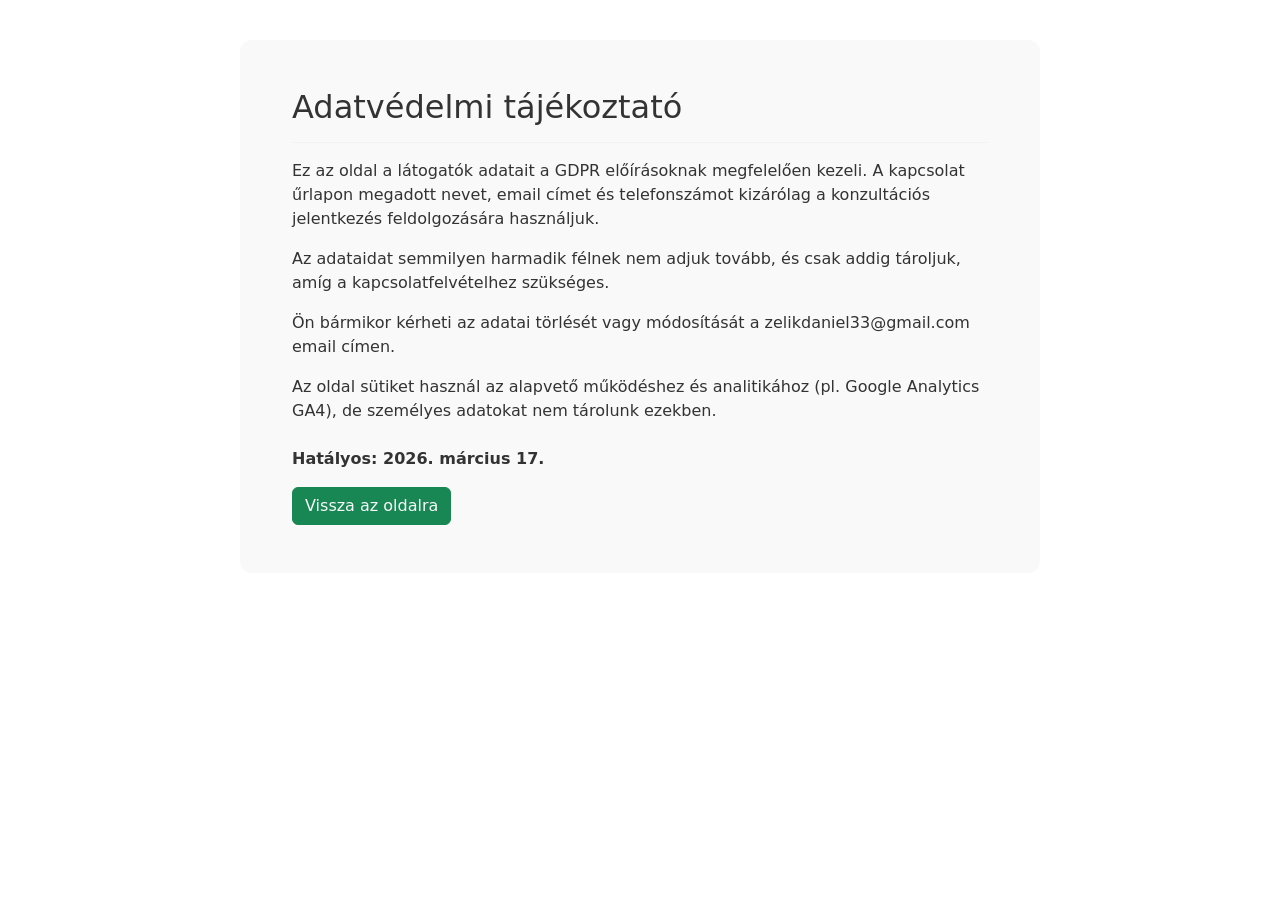
<file: dataInfo.html>
<!DOCTYPE html>
<html lang="hu">
<head>
    <meta charset="UTF-8">
    <meta name="viewport" content="width=device-width, initial-scale=1.0">
        <link href="https://cdn.jsdelivr.net/npm/bootstrap@5.3.8/dist/css/bootstrap.min.css" rel="stylesheet" integrity="sha384-sRIl4kxILFvY47J16cr9ZwB07vP4J8+LH7qKQnuqkuIAvNWLzeN8tE5YBujZqJLB" crossorigin="anonymous">
    <link rel="stylesheet" href="dataInfoStyle.css">
    <title>Adatvédelmi tájékoztató</title>

 <!-- Google tag (gtag.js) -->
<script async src="https://www.googletagmanager.com/gtag/js?id=G-6LX6TZZVHP"></script>
<script>
  window.dataLayer = window.dataLayer || [];
  function gtag(){dataLayer.push(arguments);}
  gtag('js', new Date());

  gtag('config', 'G-6LX6TZZVHP');
</script>

<link rel="alternate" hreflang="en" href="https://weboldal-rendeles.hu/dataInfoEn.html" />
<link rel="alternate" hreflang="uk" href="https://weboldal-rendeles.hu/dataInfoUA.html" />
</head>
<body>
    <section class="privacy-policy py-5">
  <div class="container">
    <h2 class="fontFont">Adatvédelmi tájékoztató</h2>
    <hr class="my-3">

    <p class="fontFont">
      Ez az oldal a látogatók adatait a GDPR előírásoknak megfelelően kezeli. 
      A kapcsolat űrlapon megadott nevet, email címet és telefonszámot kizárólag 
      a konzultációs jelentkezés feldolgozására használjuk. 
    </p>

    <p class="fontFont">
      Az adataidat semmilyen harmadik félnek nem adjuk tovább, és csak addig 
      tároljuk, amíg a kapcsolatfelvételhez szükséges. 
    </p>

    <p class="fontFont">
      Ön bármikor kérheti az adatai törlését vagy módosítását a zelikdaniel33@gmail.com email címen.
    </p>

    <p class="fontFont">
      Az oldal sütiket használ az alapvető működéshez és analitikához 
      (pl. Google Analytics GA4), de személyes adatokat nem tárolunk ezekben.
    </p>

    <p class="mt-4 fontFont"><strong>Hatályos: 2026. március 17.</strong></p>

    <a href="index.html" class="btn btn-success text-decoration-none text-light">Vissza az oldalra</a>
  </div>

</section>
<script src="https://cdn.jsdelivr.net/npm/bootstrap@5.3.8/dist/js/bootstrap.bundle.min.js" integrity="sha384-FKyoEForCGlyvwx9Hj09JcYn3nv7wiPVlz7YYwJrWVcXK/BmnVDxM+D2scQbITxI" crossorigin="anonymous"></script>

</body>
</html>
</file>
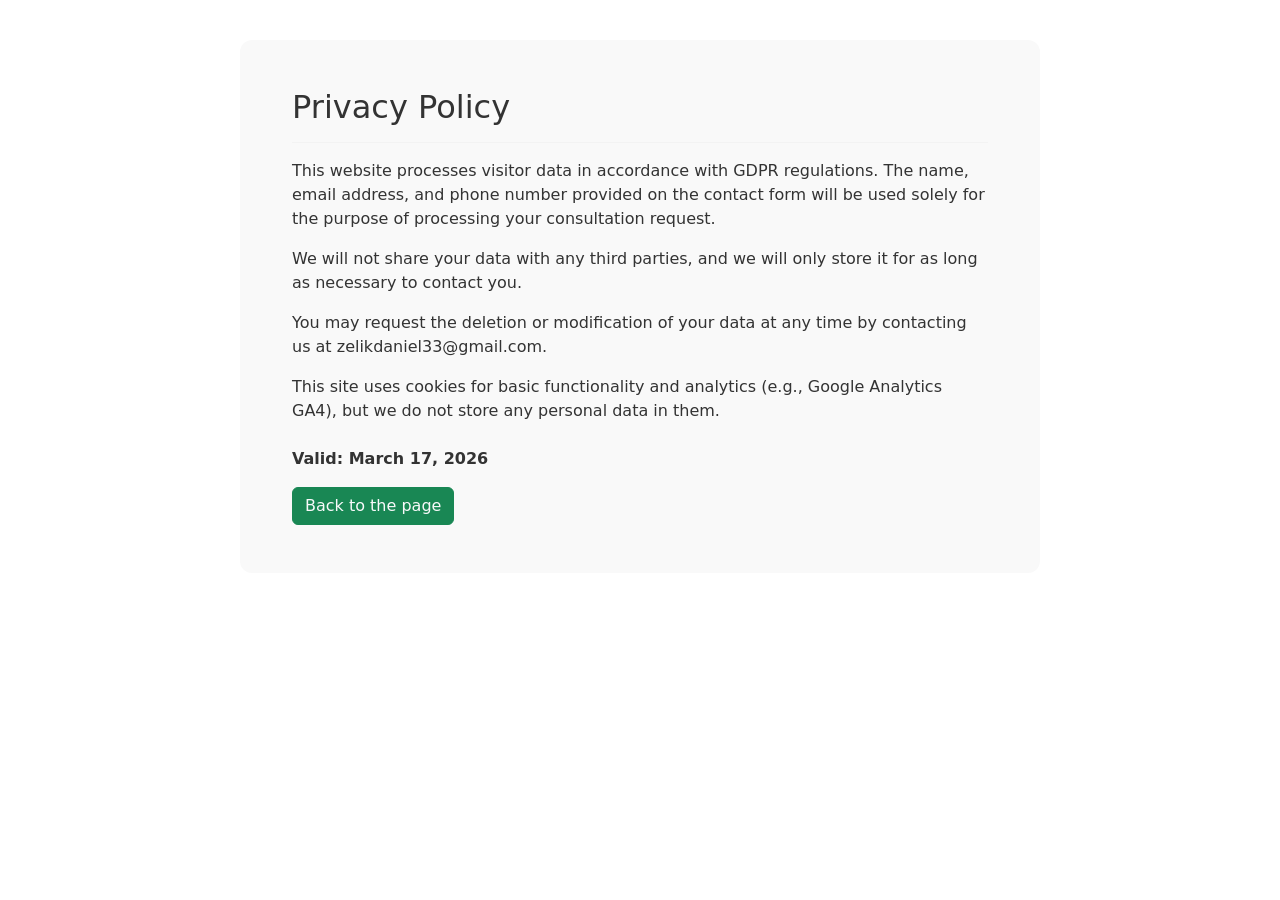
<file: dataInfoEn.html>
<!DOCTYPE html>
<html lang="en">
<head>
    <meta charset="UTF-8">
    <meta name="viewport" content="width=device-width, initial-scale=1.0">
        <link href="https://cdn.jsdelivr.net/npm/bootstrap@5.3.8/dist/css/bootstrap.min.css" rel="stylesheet" integrity="sha384-sRIl4kxILFvY47J16cr9ZwB07vP4J8+LH7qKQnuqkuIAvNWLzeN8tE5YBujZqJLB" crossorigin="anonymous">
    <link rel="stylesheet" href="dataInfoStyle.css">
    <title>Adatvédelmi tájékoztató</title>

    <link rel="alternate" hreflang="hu" href="https://weboldal-rendeles.hu/dataInfo.html" />
<!-- Google tag (gtag.js) -->
<script async src="https://www.googletagmanager.com/gtag/js?id=G-6LX6TZZVHP"></script>
<script>
  window.dataLayer = window.dataLayer || [];
  function gtag(){dataLayer.push(arguments);}
  gtag('js', new Date());

  gtag('config', 'G-6LX6TZZVHP');
</script>

<link rel="alternate" hreflang="uk" href="https://weboldal-rendeles.hu/dataInfoUA.html" />
</head>
<body>
    <section class="privacy-policy py-5">
  <div class="container">
    <h2 class="fontFont">Privacy Policy</h2>
    <hr class="my-3">

    <p class="fontFont">
      This website processes visitor data in accordance with GDPR regulations. 
      The name, email address, and phone number provided on the contact form will be used solely 
      for the purpose of processing your consultation request. 
    </p>

    <p class="fontFont">
      We will not share your data with any third parties, and we will only 
      store it for as long as necessary to contact you. 
    </p>

    <p class="fontFont">
      You may request the deletion or modification of your data at any time by contacting us at zelikdaniel33@gmail.com.
    </p>

    <p class="fontFont">
      This site uses cookies for basic functionality and analytics 
      (e.g., Google Analytics GA4), but we do not store any personal data in them.
    </p>

    <p class="mt-4 fontFont"><strong>Valid: March 17, 2026</strong></p>

    <a href="indexEn.html" class="btn btn-success text-decoration-none text-light fontFont">Back to the page</a>
  </div>

</section>
<script src="https://cdn.jsdelivr.net/npm/bootstrap@5.3.8/dist/js/bootstrap.bundle.min.js" integrity="sha384-FKyoEForCGlyvwx9Hj09JcYn3nv7wiPVlz7YYwJrWVcXK/BmnVDxM+D2scQbITxI" crossorigin="anonymous"></script>

</body>
</html>
</file>
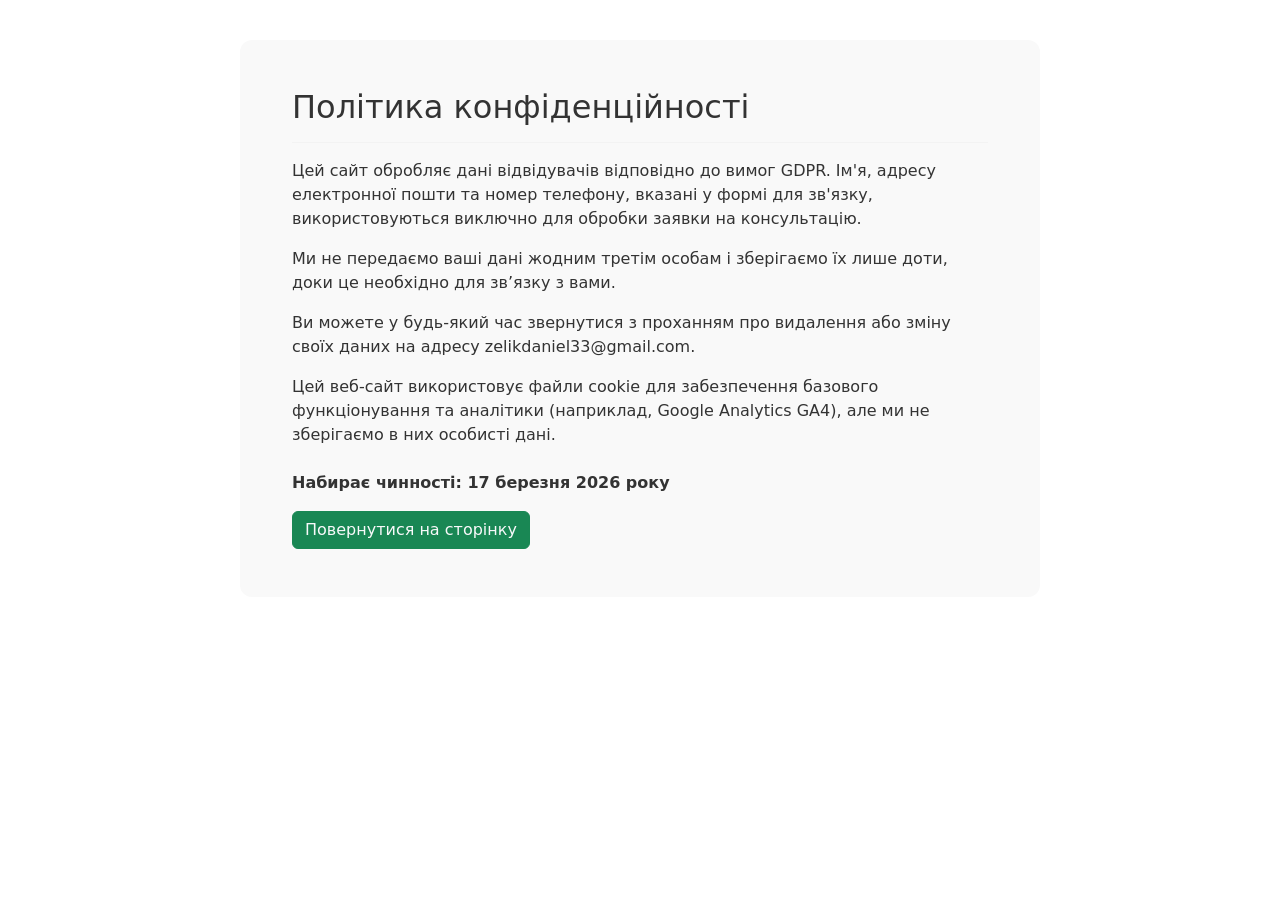
<file: dataInfoUK.html>
<!DOCTYPE html>
<html lang="uk">
<head>
    <meta charset="UTF-8">
    <meta name="viewport" content="width=device-width, initial-scale=1.0">
        <link href="https://cdn.jsdelivr.net/npm/bootstrap@5.3.8/dist/css/bootstrap.min.css" rel="stylesheet" integrity="sha384-sRIl4kxILFvY47J16cr9ZwB07vP4J8+LH7qKQnuqkuIAvNWLzeN8tE5YBujZqJLB" crossorigin="anonymous">
    <link rel="stylesheet" href="dataInfoStyle.css">
    <title>Політика конфіденційності</title>

    <link rel="alternate" hreflang="hu" href="https://weboldal-rendeles.hu/dataInfo.html" />
<link rel="alternate" hreflang="en" href="https://weboldal-rendeles.hu/dataInfoEn.html" />
<!-- Google tag (gtag.js) -->
<script async src="https://www.googletagmanager.com/gtag/js?id=G-6LX6TZZVHP"></script>
<script>
  window.dataLayer = window.dataLayer || [];
  function gtag(){dataLayer.push(arguments);}
  gtag('js', new Date());

  gtag('config', 'G-6LX6TZZVHP');
</script>
</head>
<body>
    <section class="privacy-policy py-5">
  <div class="container">
    <h2 class="fontFont">Політика конфіденційності</h2>
    <hr class="my-3">

    <p class="fontFont">
      Цей сайт обробляє дані відвідувачів відповідно до вимог GDPR. 
      Ім'я, адресу електронної пошти та номер телефону, вказані у формі для зв'язку, використовуються виключно 
      для обробки заявки на консультацію. 
    </p>

    <p class="fontFont">
      Ми не передаємо ваші дані жодним третім особам і зберігаємо їх лише 
      доти, доки це необхідно для зв’язку з вами. 
    </p>

    <p class="fontFont">
      Ви можете у будь-який час звернутися з проханням про видалення або зміну своїх даних на адресу zelikdaniel33@gmail.com.
    </p>

    <p class="fontFont">
      Цей веб-сайт використовує файли cookie для забезпечення базового функціонування та аналітики 
      (наприклад, Google Analytics GA4), але ми не зберігаємо в них особисті дані.
    </p>

    <p class="mt-4 fontFont"><strong>Набирає чинності: 17 березня 2026 року</strong></p>

    <a href="indexUA.html" class="btn btn-success text-decoration-none text-light fontFont">Повернутися на сторінку</a>
  </div>

</section>
<script src="https://cdn.jsdelivr.net/npm/bootstrap@5.3.8/dist/js/bootstrap.bundle.min.js" integrity="sha384-FKyoEForCGlyvwx9Hj09JcYn3nv7wiPVlz7YYwJrWVcXK/BmnVDxM+D2scQbITxI" crossorigin="anonymous"></script>

</body>
</html>
</file>
<file: dataInfoStyle.css>
.privacy-policy {
  background: #f9f9f9;
  color: #333;
  border-radius: 12px;
  padding: 40px;
  max-width: 800px;
  margin: 40px auto;
}

.privacy-policy a {
  color: #ff4e50;
  text-decoration: underline;
}

.privacy-policy hr {
  border-color: #ddd;
}
</file>
